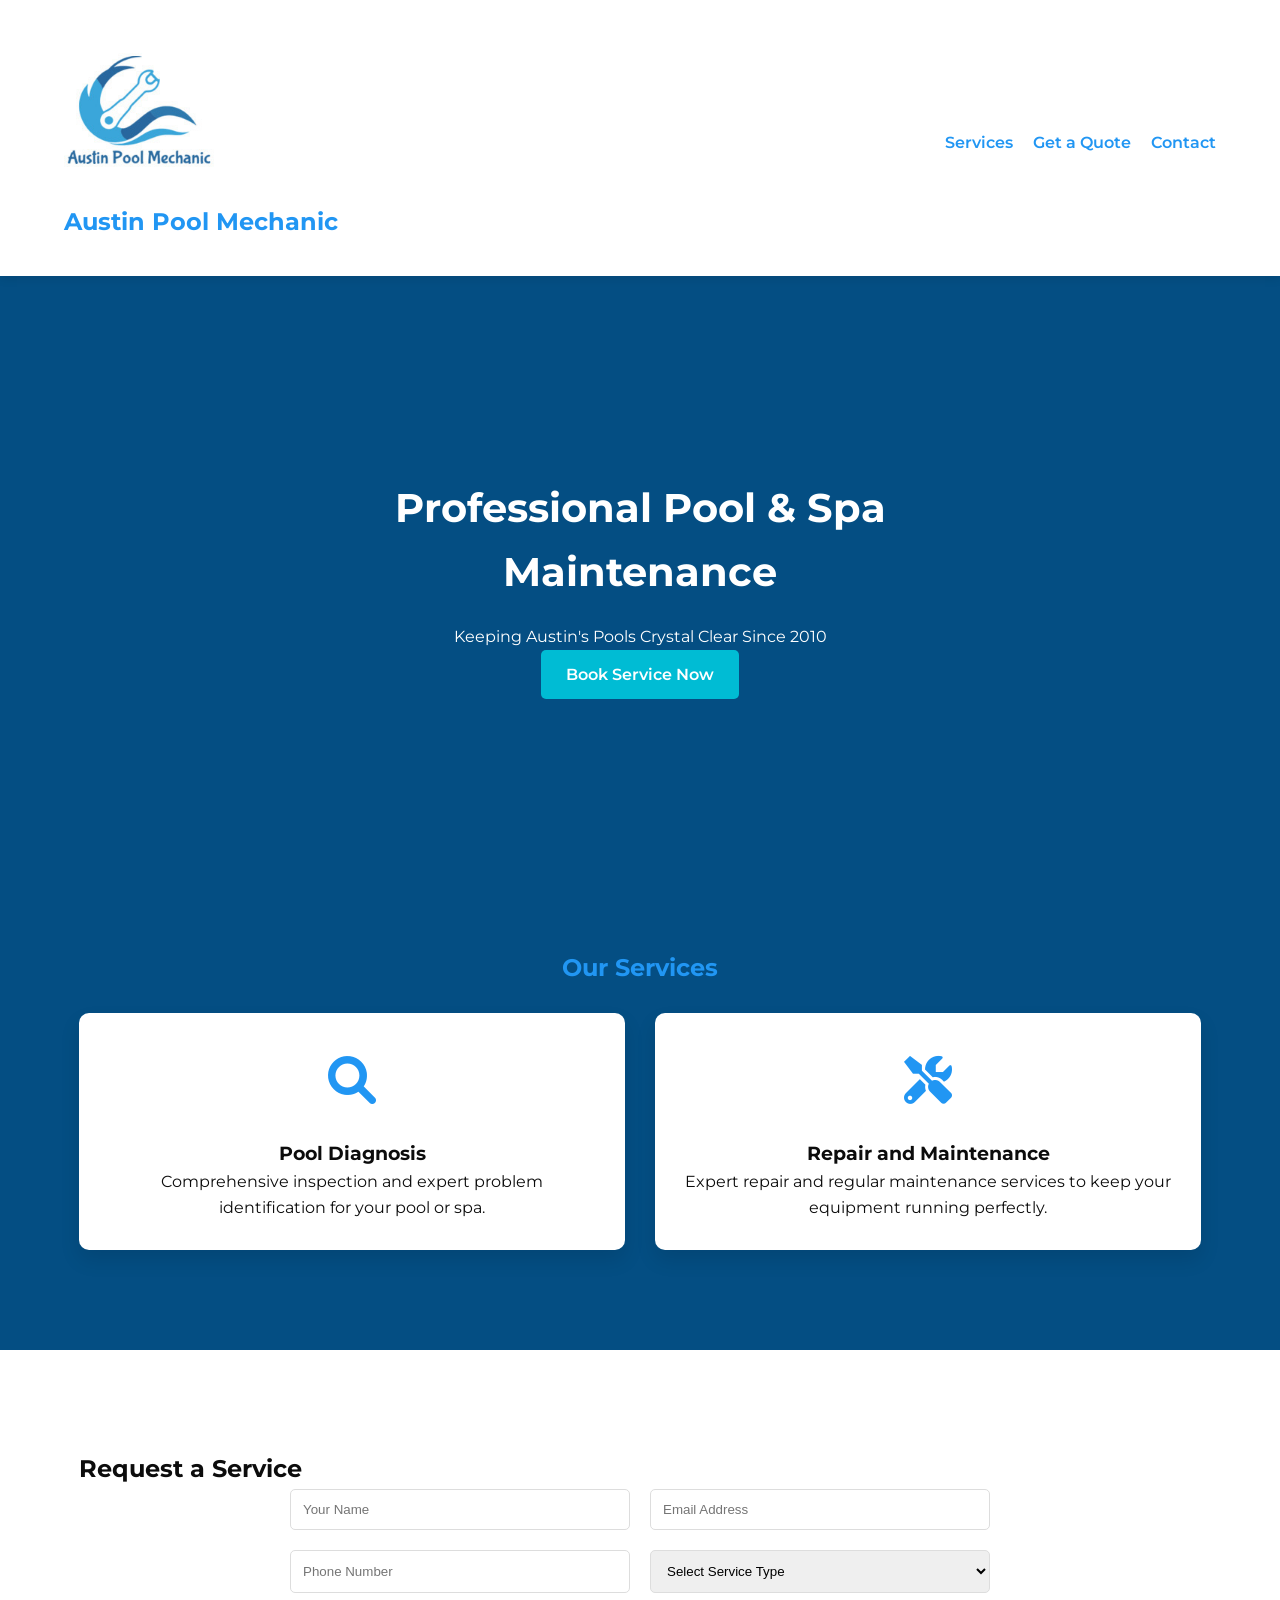
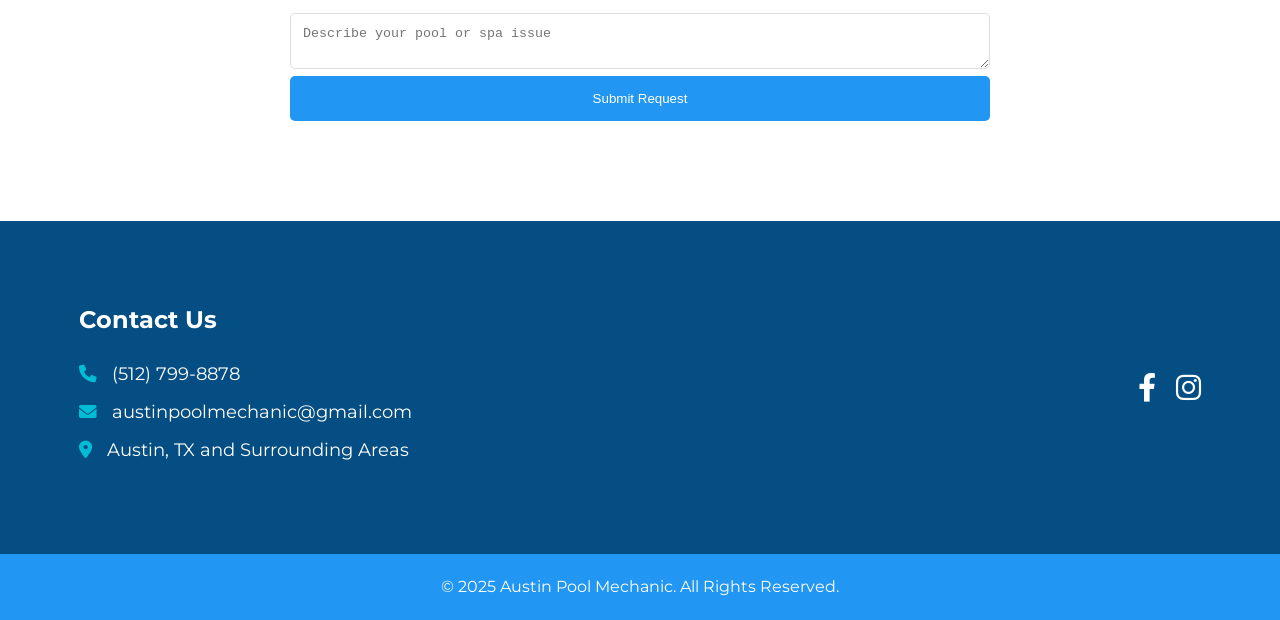
<file: index.html>
<!DOCTYPE html>
<html lang="en">
<head>
    <meta charset="UTF-8">
    <meta name="viewport" content="width=device-width, initial-scale=1.0">
    <title>Austin Pool Mechanic - Professional Pool Services</title>
    
    <!-- Font Imports -->
    <link href="https://fonts.googleapis.com/css2?family=Montserrat:wght@300;400;600;700&display=swap" rel="stylesheet">
    
    <!-- Font Awesome -->
    <link rel="stylesheet" href="https://cdnjs.cloudflare.com/ajax/libs/font-awesome/6.0.0-beta3/css/all.min.css">
    
    <!-- Custom CSS -->
    <link rel="stylesheet" href="style.css">
</head>
<body>
    <div class="background-overlay"></div>
    
    <header>
        <div class="container">
            <div class="logo">
                <img src="poollogo.png" alt="Austin Pool Mechanic Logo">
                <h1>Austin Pool Mechanic</h1>
            </div>
            <br>
            <nav>
                <ul>
                    <li><a href="#services">Services</a></li>
                    <li><a href="#quote">Get a Quote</a></li>
                    <li><a href="#contact">Contact</a></li>
                </ul>
            </nav>
        </div>
    </header>

    <main>
        <section id="hero">
            <div class="container">
                <div class="hero-content">
                    <h2>Professional Pool & Spa Maintenance</h2>
                    <p>Keeping Austin's Pools Crystal Clear Since 2010</p>
                    <a href="#quote" class="cta-button">Book Service Now</a>
                </div>
            </div>
        </section>

        <section id="services">
            <div class="container">
                <h2 class="section-title">Our Services</h2>
                <div class="service-grid">
            
                    <div class="service-card">
                        <div class="service-icon">
                            <i class="fas fa-search"></i>
                        </div>
                        <h3>Pool Diagnosis</h3>
                        <p>Comprehensive inspection and expert problem identification for your pool or spa.</p>
                    </div>

                    <div class="service-card">
                        <div class="service-icon">
                            <i class="fas fa-tools"></i>
                        </div>
                        <h3>Repair and Maintenance</h3>
                        <p>Expert repair and regular maintenance services to keep your equipment running perfectly.</p>
                    </div>

                </div> </div> </section>

        <section id="quote">
            <div class="container">
                <div class="quote-wrapper">
                    <h2>Request a Service</h2>
                    <form id="service-form" action="https://formspree.io/f/mwvvzvry" method="POST">
    <div class="form-group">
        <input type="text" name="name" placeholder="Your Name" required>
        <input type="email" name="_replyto" placeholder="Email Address" required>
    </div>
    <div class="form-group">
        <input type="tel" name="phone" placeholder="Phone Number" required>
        <select name="service_type" required>
            <option value="">Select Service Type</option>
            <option>Pool Diagnosis</option>
            <option>Maintenance</option>
            <option>Repair</option>
            <option>Other</option>
        </select>
    </div>
    <textarea name="message" placeholder="Describe your pool or spa issue" required></textarea>
    <button type="submit">Submit Request</button>
    <input type="text" name="_gotcha" style="display:none" />
</form>
                </div>
            </div>
        </section>
        <section id="contact">
            <div class="container">
                <div class="contact-content">
                    <div class="contact-info">
                        <h2>Contact Us</h2>
                        <div class="contact-details">
                            <p><i class="fas fa-phone"></i> <a href="tel:5127998878" style="color: white; text-decoration: none;">(512) 799-8878</a></p>
                            <p><i class="fas fa-envelope"></i> austinpoolmechanic@gmail.com</p>
                            <p><i class="fas fa-map-marker-alt"></i> Austin, TX and Surrounding Areas</p>
                        </div>
                    </div>
                    <div class="social-links">
                        <a href="#" class="social-icon"><i class="fab fa-facebook-f"></i></a>
                        <a href="#" class="social-icon"><i class="fab fa-instagram"></i></a>
                    </div>
                </div>
            </div>
        </section>

        

    </main>

    <footer>
        <div class="container">
            <p>&copy; 2025 Austin Pool Mechanic. All Rights Reserved.</p>
        </div>
    </footer>
    <script src="script.js"></script>
    
    <a href="tel:5127998878" class="mobile-call-btn">
    <i class="fas fa-phone"></i> Call Now
</a>
<style>
    .mobile-call-btn {
        display: none; /* Hidden by default on Desktop */
        position: fixed;
        bottom: 20px;
        right: 20px;
        background-color: #2ecc71; /* Professional Green */
        color: white;
        padding: 15px 25px;
        border-radius: 50px;
        text-decoration: none;
        font-weight: bold;
        box-shadow: 0 4px 15px rgba(0,0,0,0.3);
        z-index: 1000;
        font-size: 1.2rem;
    }

    /* Only show the button on screens smaller than 768px (Phones/Tablets) */
    @media (max-width: 768px) {
        .mobile-call-btn {
            display: block;
        }
    }
</style>
</body>
</file>
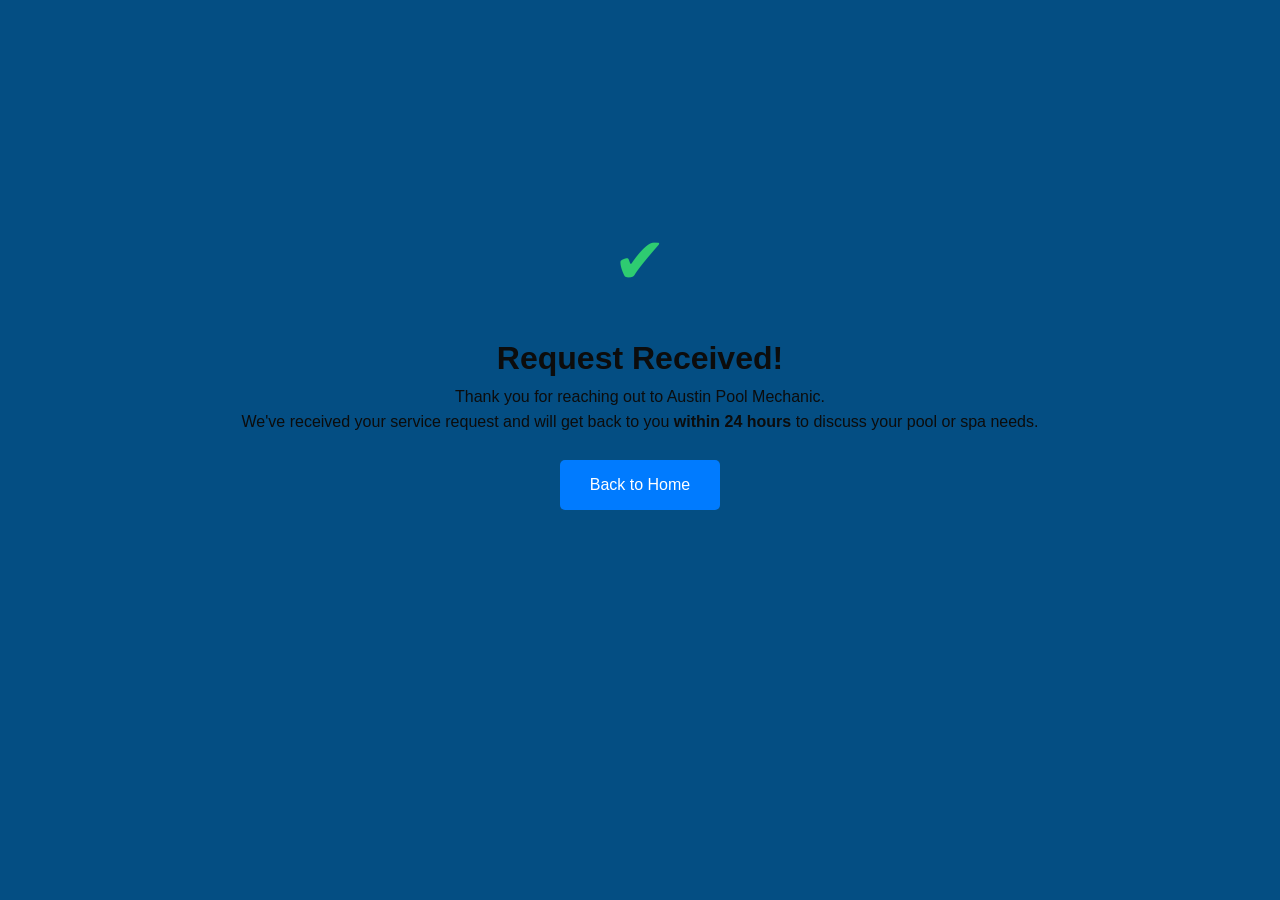
<file: thanks.html>
<!DOCTYPE html>
<html lang="en">
<head>
    <meta charset="UTF-8">
    <meta name="viewport" content="width=device-width, initial-scale=1.0">
    <title>Thank You | Austin Pool Mechanic</title>
    <link rel="stylesheet" href="style.css"> 
    <style>
        .thanks-container {
            display: flex;
            flex-direction: column;
            align-items: center;
            justify-content: center;
            height: 80vh;
            text-align: center;
            padding: 20px;
        }
        .thanks-icon {
            font-size: 4rem;
            color: #2ecc71; /* A nice green checkmark color */
            margin-bottom: 20px;
        }
        .btn-home {
            display: inline-block;
            margin-top: 25px;
            padding: 12px 30px;
            background-color: #007bff; /* Use your site's primary color */
            color: white;
            text-decoration: none;
            border-radius: 5px;
            transition: background 0.3s;
        }
        .btn-home:hover {
            background-color: #0056b3;
        }
    </style>
</head>
<body>

    <div class="thanks-container">
        <div class="thanks-icon">✔</div>
        <h1>Request Received!</h1>
        <p>Thank you for reaching out to Austin Pool Mechanic.</p>
        <p>We've received your service request and will get back to you <strong>within 24 hours</strong> to discuss your pool or spa needs.</p>
        
        <a href="index.html" class="btn-home">Back to Home</a>
    </div>

</body>
</html>
</file>
<file: style.css>
:root {
    --primary-blue: #2196F3;
    --secondary-blue: #00BCD4;
    --dark-blue: #044e83;
    --text-color: #0c0c0c;
    --white: #FFFFFF;
}

* {
    margin: 0;
    padding: 0;
    box-sizing: border-box;
}

body {
    font-family: 'Montserrat', sans-serif;
    line-height: 1.6;
    color: var(--text-color);
    position: relative;
    background-color: var(--dark-blue);
}

.container {
    width: 90%;
    max-width: 1200px;
    margin: 0 auto;
    padding: 0 15px;
}

/* Header Styles */
header {
    display: flex;
    flex-direction: horizontal; /* Stack header contents horizontally */
    align-items: center; /* Center everything */
    padding: 20px 0;
    background-color: var(--white);
    box-shadow: 0 2px 10px rgba(0,0,0,0.1);
    z-index: 1000;
}

header .container {
    display: flex;
    justify-content: space-between;
    align-items: center;
    padding: 15px 0;
}

logo {
    display: flex;
    flex-direction: column; /* Stack logo and title vertically */
    align-items: center; /* Center horizontally */
    text-align: center; /* Ensure text is centered */
}

.logo img {
    height: 150px; /* Increase logo size */
    width: auto; /* Maintain aspect ratio */
    margin-bottom: 10px; /* Add some space between logo and title */
}

.logo h1 {
    font-size: 24px; /* Adjust title size if needed */
    color: #2196F3; /* Optional: add a color */
}

nav ul {
    display: flex;
    list-style: none;
    margin-top: 10px; /* Add some space between logo and navigation */
}
nav ul li {
    margin-left: 20px;
}

nav ul li a {
    text-decoration: none;
    color: var(--primary-blue);
    font-weight: 600;
    transition: color 0.3s ease;
}

nav ul li a:hover {
    color: var(--secondary-blue);
}

/* Hero Section */
#hero {
    background: linear-gradient(
        rgba(33, 150, 243, 0.7), 
        rgba(0, 188, 212, 0.7)
    ) no-center center;
    background-size: cover;
    color: white;
    text-align: center;
    padding: 200px 0 150px;
}

.hero-content {
    max-width: 700px;
    margin: 0 auto;
}

.hero-content h2 {
    font-size: 2.5rem;
    margin-bottom: 20px;
    font-weight: 700;
}

.cta-button {
    display: inline-block;
    background-color: var(--secondary-blue);
    color: white;
    padding: 12px 25px;
    text-decoration: none;
    border-radius: 5px;
    font-weight: 600;
    transition: background-color 0.3s ease;
}

.cta-button:hover {
    background-color: var(--primary-blue);
}

/* Services Section */
#services {
    padding: 100px 0;
    background-color: var(--light-blue);
}

.section-title {
    text-align: center;
    margin-bottom: 25px;
    color: var(--primary-blue);
}

.service-grid {
    display: grid;
    grid-template-columns: repeat(auto-fit, minmax(250px, 1fr));
    gap: 30px;
}

.service-card {
    background: white;
    padding: 30px;
    text-align: center;
    border-radius: 10px;
    box-shadow: 0 10px 20px rgba(0,0,0,0.1);
    transition: transform 0.3s ease;
}

.service-card:hover {
    transform: translateY(-10px);
}

.service-icon {
    font-size: 3rem;
    color: var(--primary-blue);
    margin-bottom: 20px;
}

/* Quote Section */
#quote {
    background-color: white;
    padding: 100px 0;
}

#service-form {
    max-width: 700px;
    margin: 0 auto;
}

.form-group {
    display: flex;
    gap: 20px;
    margin-bottom: 20px;
}

#service-form input,
#service-form select,
#service-form textarea {
    width: 100%;
    padding: 12px;
    border: 1px solid #ddd;
    border-radius: 5px;
}

#service-form button {
    width: 100%;
    padding: 15px;
    background-color: var(--primary-blue);
    color: white;
    border: none;
    border-radius: 5px;
    cursor: pointer;
    transition: background-color 0.3s ease;
}

#service-form button:hover {
    background-color: var(--secondary-blue);
}

/* Contact Section */
/* Contact Section - FIXED */
#contact {
    background-color: var(--dark-blue); /* Use dark blue background */
    padding: 80px 0;
    color: white; /* Makes all text in this section white */
}

#contact h2 {
    color: white;
    margin-bottom: 20px;
}

.contact-content {
    display: flex;
    justify-content: space-between;
    align-items: center;
}

.contact-details p {
    margin-bottom: 10px;
    font-size: 1.1rem;
}

.contact-details i {
    margin-right: 10px;
    color: var(--secondary-blue); /* Icons stay blue to pop against white text */
}

.social-links {
    display: flex;
    gap: 20px;
}

.social-icon {
    color: white; /* Icons turn white */
    font-size: 1.8rem;
    transition: color 0.3s ease;
}

.social-icon:hover {
    color: var(--secondary-blue);
}

/* Fix for Service Cards (removing the extra water icon div error) */
.service-card {
    background: white;
    padding: 30px;
    text-align: center;
    border-radius: 10px;
    box-shadow: 0 10px 20px rgba(0,0,0,0.1);
    color: var(--text-color); /* Ensure service text stays dark */
}
/* Footer */

footer {
    background-color: var(--primary-blue);
    color: white;
    text-align: center;
    padding: 20px 0;
}

/* Responsive Adjustments */
@media (max-width: 768px) {
    .form-group {
        flex-direction: column;
    }

    .contact-content {
        flex-direction: column;
        text-align: center;
    }

    .social-links {
        margin-top: 20px;
        justify-content: center;
    }
}
</file>
